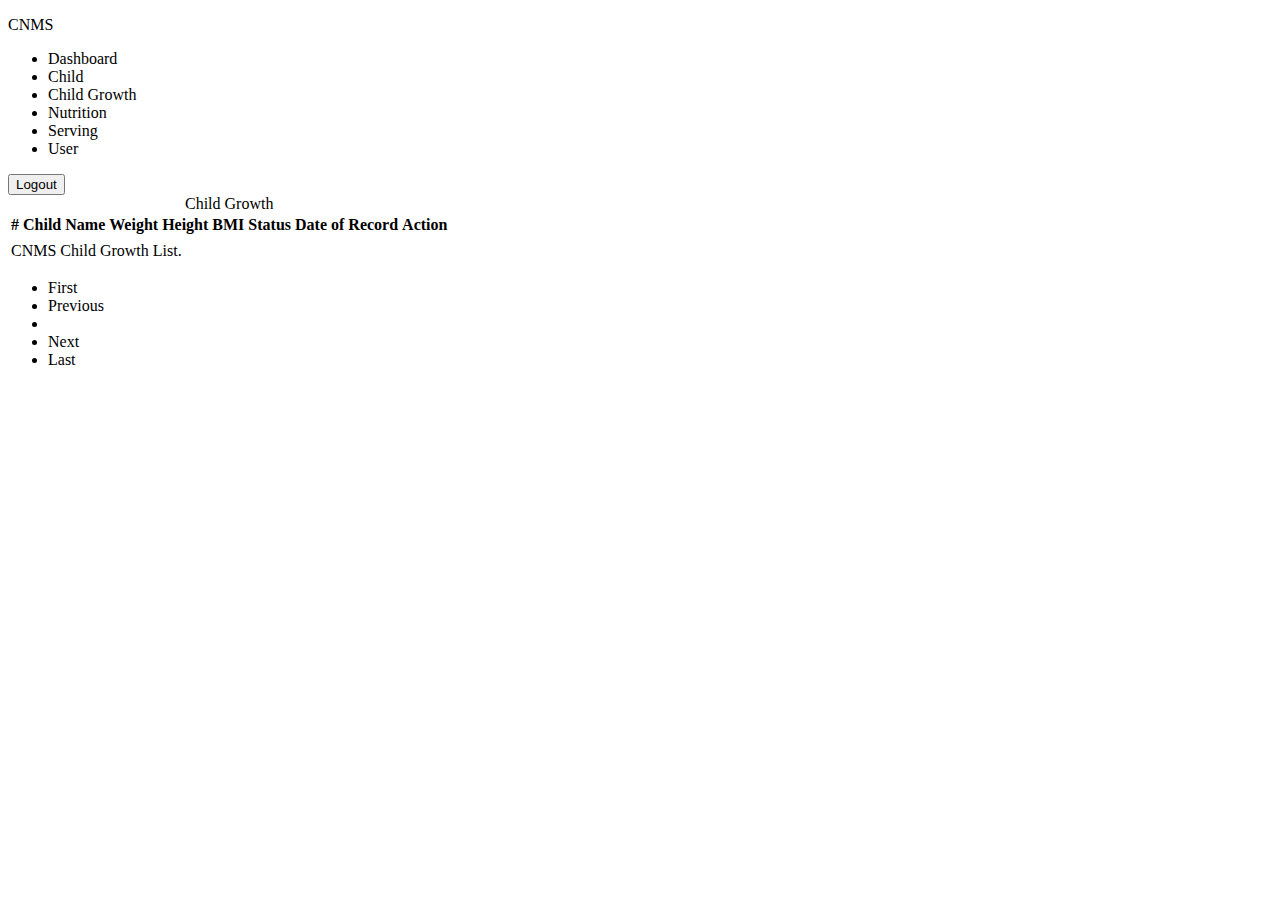
<file: cnms/src/main/resources/templates/ChildGrowth.html>
<!DOCTYPE html>
<html lang="en" xmlns:th="http://www.thymeleaf.org" xmlns:sec="http://www.w3.org/1999/xhtml">
<head>
    <meta charset="UTF-8">
    <title>CNMS Child Growth</title>
    <link rel="stylesheet" th:href="@{/css/tableStyle.css}">
    <link rel="stylesheet" th:href="@{/css/dashboardStyle.css}">
    <link rel="stylesheet" th:href="@{https://cdnjs.cloudflare.com/ajax/libs/font-awesome/5.15.3/css/all.min.css}"/>
</head>
<body>
<div id="viewport">
    <!-- Sidebar -->
    <div id="sidebar">
        <header>
            <div class="logo">
                <p>CNMS</p>
            </div>
        </header>
        <ul class="nav">
            <li>
                <a th:href="@{/dashboard}">
                    Dashboard
                </a>
            </li>
            <li>
                <a th:href="@{/children}">
                    Child
                </a>
            </li>
            <li>
                <a th:href="@{/childGrowth}">
                    Child Growth
                </a>
            </li>
            <li>
                <a th:href="@{/nutritions}">
                    Nutrition
                </a>
            </li>
            <li>
                <a th:href="@{/user/view_servings}">
                    Serving
                </a>
            </li>
            <li sec:authorize="hasRole('ADMIN')">
                <a th:href="@{/users}">
                    User
                </a>
            </li>
        </ul>
    </div>
    <!-- Content -->
    <div id="content">
        <nav class="navbar navbar-default">
            <div class="container-fluid">
                <p class="nav navbar-nav navbar-right">
                    <span th:text="${username}"></span>
                </p>
                <form th:action="@{/logout}" method="post" class="logout">
                    <input type="submit" value="Logout">
                </form>
            </div>
        </nav>
        <div class="container-fluid">
            <main>
                <table class="customer-table">
                    <caption>Child Growth</caption>
                    <thead>
                    <tr>
                        <th>#</th>
                        <th>Child Name</th>
                        <th>Weight</th>
                        <th>Height</th>
                        <th>BMI</th>
                        <th>Status</th>
                        <th>Date of Record</th>
                        <th>Action</th>
                    </tr>
                    </thead>
                    <tfoot>
                    <tr>
                        <td colspan="12">
                            CNMS Child Growth List.
                        </td>
                    </tr>
                    </tfoot>
                    <tbody>
                    <tr th:each="model : ${childGrowthList}" >
                        <td th:text="${model.id}"></td>
                        <td th:text="${model.child.name}"></td>
                        <td th:text="${model.weight}"></td>
                        <td th:text="${model.height}"></td>
                        <td th:text="${model.bmi}"></td>
                        <td th:text="${model.ebmiStatus.toString()}"></td>
                        <td th:text="${model.dateOfRecord}"></td>
                        <td>
                            <a th:href="@{/user/update_child_growth/${childGrowth.id}}"><i class="fas fa-pencil-alt"></i></a>
                            <a th:href="@{/user/delete_child_growth/${childGrowth.id}}"><i class="fas fa-trash"></i></a>
                        </td>
                    </tr>
                    </tbody>
                </table>
                <div class="pagination">
                    <ul>
                        <li th:class="${currentPage == 0 ? 'disabled' : ''}">
                            <a th:href="@{/admin/dashboard(page=0)}">First</a>
                        </li>
                        <li th:class="${currentPage == 0 ? 'disabled' : ''}">
                            <a th:href="@{/admin/dashboard(page=__${currentPage - 1}__)}">Previous</a>
                        </li>
                        <li th:each="pageNumber : ${#numbers.sequence(0, totalPages - 1)}"
                            th:class="${pageNumber == currentPage ? 'active' : ''}">
                            <a th:href="@{/admin/dashboard(page=${pageNumber})}" th:text="${pageNumber + 1}"></a>
                        </li>
                        <li th:class="${currentPage == totalPages - 1 ? 'disabled' : ''}">
                            <a th:href="@{/admin/dashboard(page=__${currentPage + 1}__)}">Next</a>
                        </li>
                        <li th:class="${currentPage == totalPages - 1 ? 'disabled' : ''}">
                            <a th:href="@{/admin/dashboard(page=${totalPages - 1})}">Last</a>
                        </li>
                    </ul>
                </div>
            </main>
        </div>
    </div>
</div>
</body>
</html>
</file>
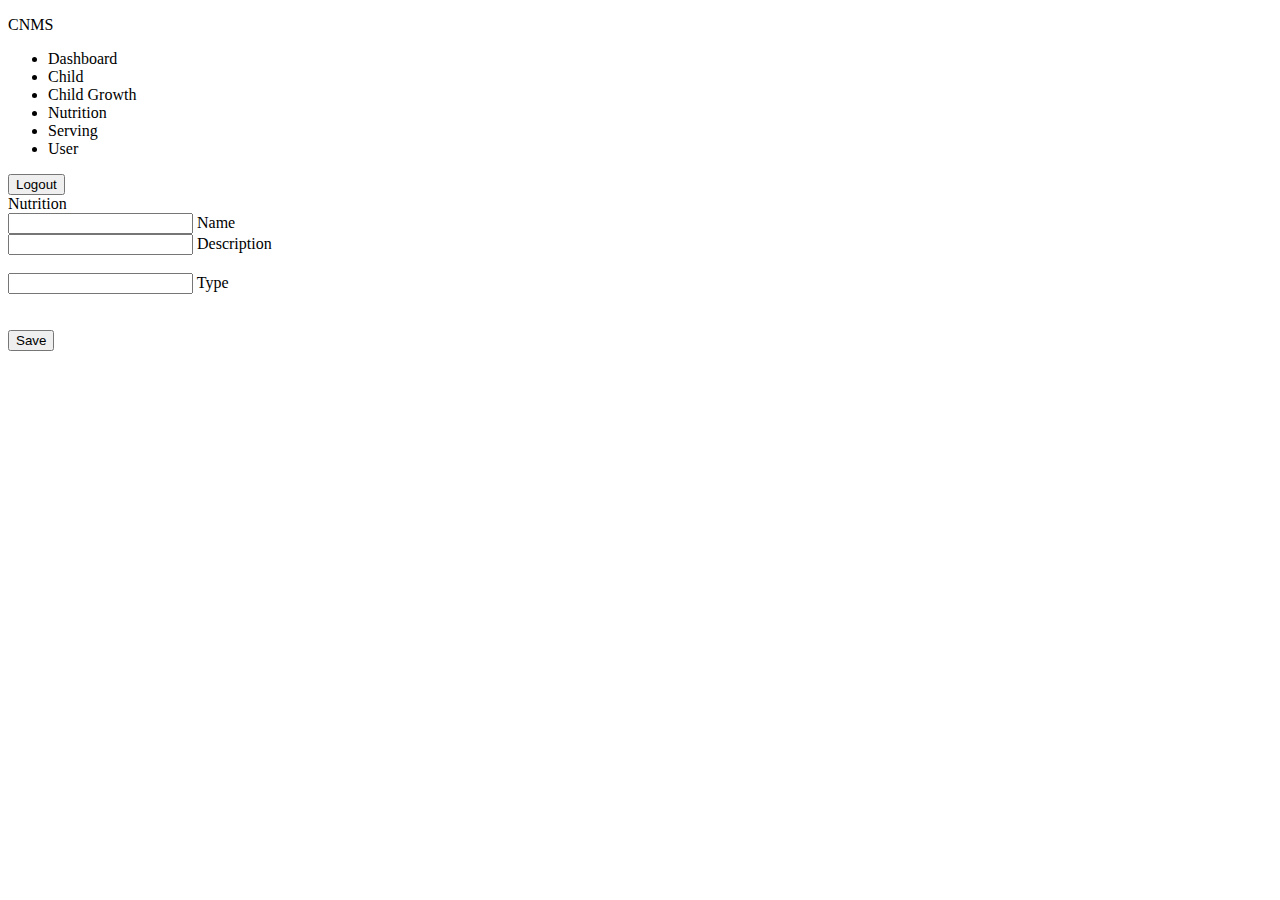
<file: cnms/src/main/resources/templates/ChildGrowthRegistration.html>
<!DOCTYPE html>
<html xmlns:th="http://www.thymeleaf.org" xmlns:sec="http://www.w3.org/1999/xhtml">
<head>
  <meta charset="UTF-8"/>
  <title>CNMS ChildGrowth</title>
  <link rel="stylesheet" th:href="@{/css/dashboardStyle.css}">
  <link rel="stylesheet" th:href="@{/css/tableStyle.css}">
  <link rel="stylesheet" th:href="@{https://cdnjs.cloudflare.com/ajax/libs/font-awesome/5.15.3/css/all.min.css}"/>
</head>
<body>
<div id="viewport">
  <!-- Sidebar -->
  <div id="sidebar">
    <header>
      <div class="logo">
        <p>CNMS</p>
      </div>
    </header>
    <ul class="nav">
      <li>
        <a th:href="@{/dashboard}">
          Dashboard
        </a>
      </li>
      <li>
        <a th:href="@{/children}">
          Child
        </a>
      </li>
      <li>
        <a th:href="@{/childGrowth}">
          Child Growth
        </a>
      </li>
      <li>
        <a th:href="@{/nutritions}">
          Nutrition
        </a>
      </li>
      <li>
        <a th:href="@{/user/view_servings}">
          Serving
        </a>
      </li>
      <li sec:authorize="hasRole('ADMIN')">
        <a th:href="@{/users}">
          User
        </a>
      </li>
    </ul>
  </div>
  <!-- Content -->
  <div id="content">
    <nav class="navbar navbar-default">
      <div class="container-fluid">
        <p class="nav navbar-nav navbar-right">
          <span th:text="${username}"></span>
        </p>
        <form th:action="@{/logout}" method="post" class="logout">
          <input type="submit" value="Logout">
        </form>
      </div>
    </nav>
    <div class="container-fluid">
      <div class="text">
        Nutrition
      </div>
      <form th:action="@{/user/new_child_growth}" th:object="${childGrowth}" method="post">
        <div class="field">
          <input type="text" name="name" required/>
          <label>Name</label>
        </div>
        <div class="field">
          <input type="text" name="description" required/>
          <label>Description</label>
        </div>
        <br/>
        <div class="field">
          <input type="text" name="type" required/>
          <label>Type</label>
        </div>
        <br>
        <br>
        <button>Save</button>
        </center>
      </form>
    </div>
  </div>
</div>
</body>
</html>
</file>
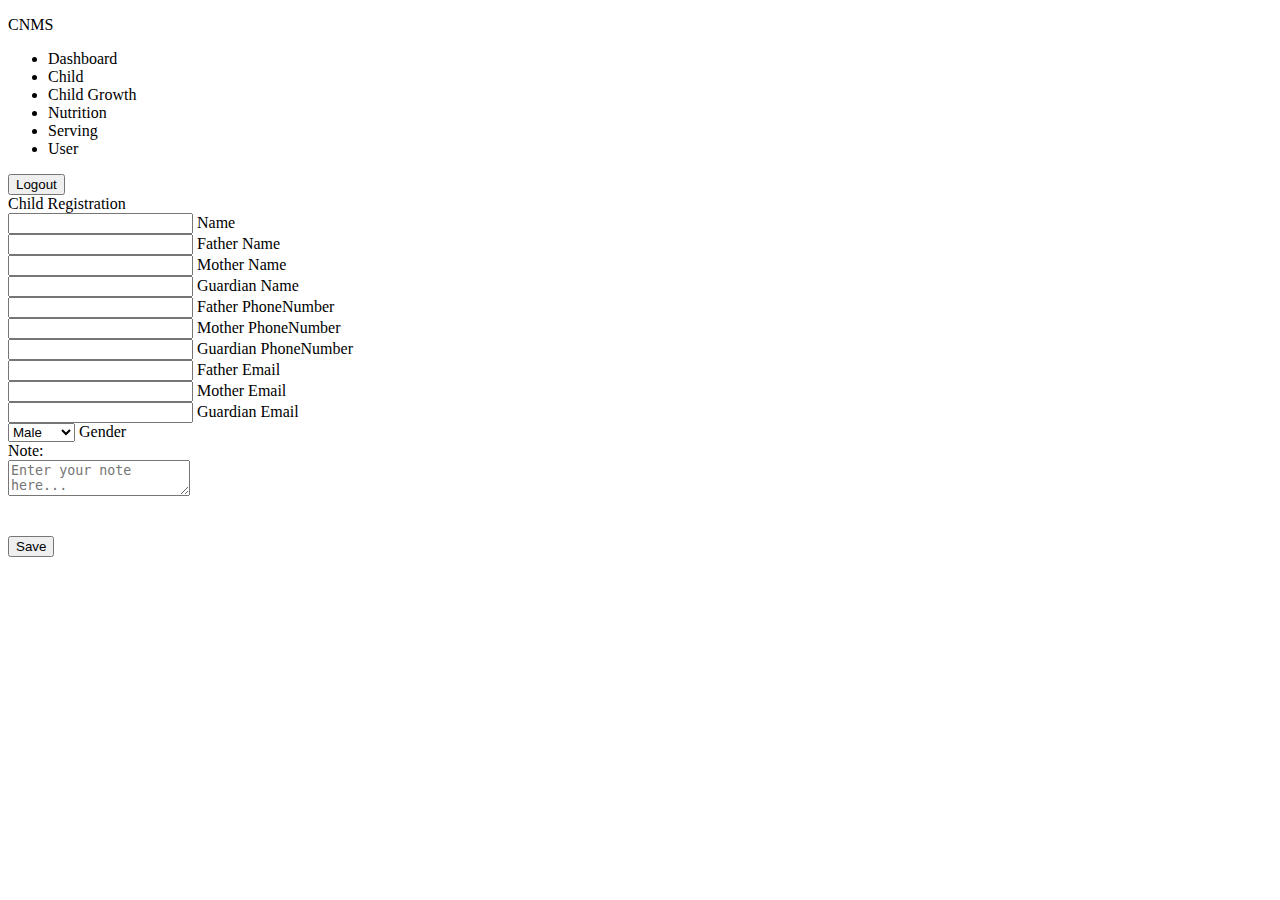
<file: cnms/src/main/resources/templates/ChildRegistration.html>
<!DOCTYPE html>
<html xmlns:th="http://www.thymeleaf.org" xmlns:sec="http://www.w3.org/1999/xhtml">
<head>
    <meta charset="UTF-8"/>
    <title>CNMS Child</title>
    <link rel="stylesheet" th:href="@{/css/dashboardStyle.css}">
    <link rel="stylesheet" th:href="@{/css/tableStyle.css}">
    <link rel="stylesheet" th:href="@{https://cdnjs.cloudflare.com/ajax/libs/font-awesome/5.15.3/css/all.min.css}"/>
</head>
<body>
<div id="viewport">
    <!-- Sidebar -->
    <div id="sidebar">
        <header>
            <div class="logo">
                <p>CNMS</p>
            </div>
        </header>
        <ul class="nav">
            <li>
                <a th:href="@{/dashboard}">
                    Dashboard
                </a>
            </li>
            <li>
                <a th:href="@{/children}">
                    Child
                </a>
            </li>
            <li>
                <a th:href="@{/childGrowth}">
                    Child Growth
                </a>
            </li>
            <li>
                <a th:href="@{/nutritions}">
                    Nutrition
                </a>
            </li>
            <li>
                <a th:href="@{/user/view_servings}">
                    Serving
                </a>
            </li>
            <li sec:authorize="hasRole('ADMIN')">
                <a th:href="@{/users}">
                    User
                </a>
            </li>
        </ul>
    </div>
    <!-- Content -->
    <div id="content">
        <nav class="navbar navbar-default">
            <div class="container-fluid">
                <p class="nav navbar-nav navbar-right">
                    <span th:text="${username}"></span>
                </p>
                <form th:action="@{/logout}" method="post" class="logout">
                    <input type="submit" value="Logout">
                </form>
            </div>
        </nav>
        <div class="container-fluid">
            <div class="text">
                Child Registration
            </div>
            <form th:action="@{/user/new_child}" th:object="${child}" method="post">
                <div class="row">
                    <div class="col-md-4">
                        <div class="form-group">
                            <input type="text" name="name" class="form-control" required/>
                            <label>Name</label>
                        </div>
                    </div>
                    <div class="col-md-4">
                        <div class="form-group">
                            <input type="text" name="fatherName" class="form-control" required/>
                            <label>Father Name</label>
                        </div>
                    </div>
                    <div class="col-md-4">
                        <div class="form-group">
                            <input type="text" name="motherName" class="form-control" required/>
                            <label>Mother Name</label>
                        </div>
                    </div>
                </div>
                <div class="row">
                    <div class="col-md-4">
                        <div class="form-group">
                            <input type="text" name="guardianName" class="form-control" required/>
                            <label>Guardian Name</label>
                        </div>
                    </div>
                    <div class="col-md-4">
                        <div class="form-group">
                            <input type="text" name="fatherPhoneNumber" class="form-control" required/>
                            <label>Father PhoneNumber</label>
                        </div>
                    </div>
                    <div class="col-md-4">
                        <div class="form-group">
                            <input type="text" name="motherPhoneNumber" class="form-control" required/>
                            <label>Mother PhoneNumber</label>
                        </div>
                    </div>
                </div>
                <div class="row">
                    <div class="col-md-4">
                        <div class="form-group">
                            <input type="text" name="guardianPhoneNumber" class="form-control" required/>
                            <label>Guardian PhoneNumber</label>
                        </div>
                    </div>
                    <div class="col-md-4">
                        <div class="form-group">
                            <input type="email" name="fatherEmail" class="form-control" required/>
                            <label>Father Email</label>
                        </div>
                    </div>
                    <div class="col-md-4">
                        <div class="form-group">
                            <input type="email" name="motherEmail" class="form-control" required/>
                            <label>Mother Email</label>
                        </div>
                    </div>
                </div>
                <div class="row">
                    <div class="col-md-4">
                        <div class="form-group">
                            <input type="email" name="guardianEmail" class="form-control"/>
                            <label>Guardian Email</label>
                        </div>
                    </div>
                    <!--<div class="col-md-4">
                        <div class="form-group">
                            <input type="date" id="dateOfBirth" name="dateOfBirth" class="form-control">
                            <label for="dateOfBirth">Date of Birth</label>
                        </div>
                    </div>-->
                    <div class="col-md-4">
                        <div class="form-group">
                            <select id="gender" name="gender" class="form-control">
                                <option value="male">Male</option>
                                <option value="female">Female</option>
                                <option value="other">Other</option>
                            </select>
                            <label for="gender">Gender</label>
                        </div>
                    </div>
                </div>
                <div class="row">
                    <label for="note">Note:</label>
                    <div class="note-input">
                        <textarea id="note" name="note" placeholder="Enter your note here..."></textarea>
                    </div>
                </div>
                <br>
                <br>
                <button>Save</button>
                </center>
            </form>
        </div>
    </div>
</div>
</body>
</html>
</file>
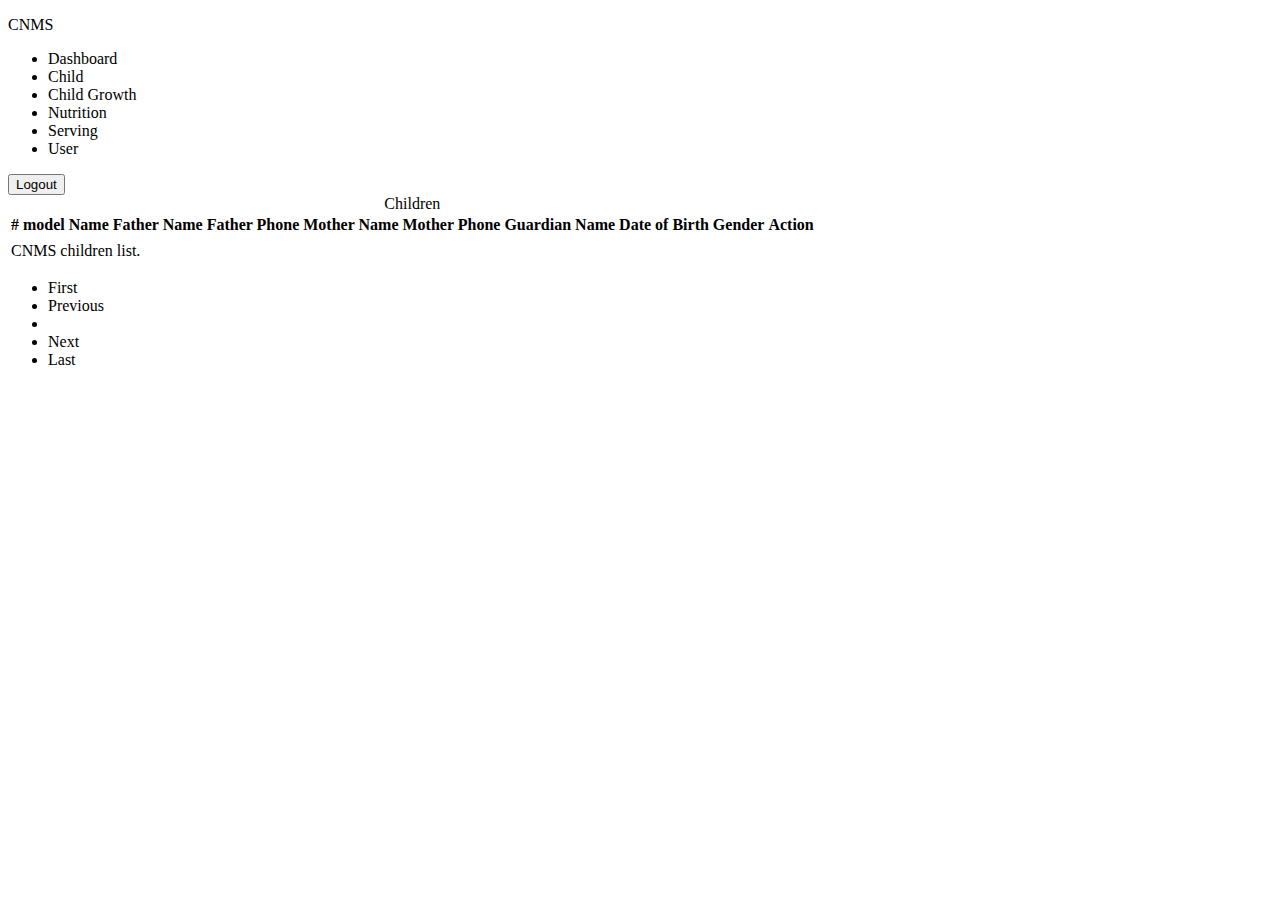
<file: cnms/src/main/resources/templates/Children.html>
<!DOCTYPE html>
<html lang="en" xmlns:th="http://www.thymeleaf.org" xmlns:sec="http://www.w3.org/1999/xhtml">
<head>
    <meta charset="UTF-8">
    <title>CNMS Child</title>
  <link rel="stylesheet" th:href="@{/css/tableStyle.css}">
  <link rel="stylesheet" th:href="@{/css/dashboardStyle.css}">
  <link rel="stylesheet" th:href="@{https://cdnjs.cloudflare.com/ajax/libs/font-awesome/5.15.3/css/all.min.css}"/>
</head>
<body>
<div id="viewport">
  <!-- Sidebar -->
  <div id="sidebar">
    <header>
      <div class="logo">
        <p>CNMS</p>
      </div>
    </header>
    <ul class="nav">
      <li>
        <a th:href="@{/dashboard}">
          Dashboard
        </a>
      </li>
      <li>
        <a th:href="@{/children}">
          Child
        </a>
      </li>
      <li>
        <a th:href="@{/childGrowth}">
          Child Growth
        </a>
      </li>
      <li>
        <a th:href="@{/nutritions}">
          Nutrition
        </a>
      </li>
      <li>
        <a th:href="@{/user/view_servings}">
          Serving
        </a>
      </li>
      <li sec:authorize="hasRole('ADMIN')">
        <a th:href="@{/users}">
          User
        </a>
      </li>
    </ul>
  </div>
  <!-- Content -->
  <div id="content">
    <nav class="navbar navbar-default">
      <div class="container-fluid">
        <p class="nav navbar-nav navbar-right">
          <span th:text="${username}"></span>
        </p>
        <form th:action="@{/logout}" method="post" class="logout">
          <input type="submit" value="Logout">
        </form>
      </div>
    </nav>
    <div class="container-fluid">
      <main>
        <table class="customer-table">
          <caption>Children</caption>
          <thead>
          <tr>
            <th>#</th>
            <th>model Name</th>
            <th>Father Name</th>
            <th>Father Phone</th>
            <th>Mother Name</th>
            <th>Mother Phone</th>
            <th>Guardian Name</th>
            <th>Date of Birth</th>
            <th>Gender</th>
            <th>Action</th>
          </tr>
          </thead>
          <tfoot>
          <tr>
            <td colspan="12">
              CNMS children list.
            </td>
          </tr>
          </tfoot>
          <tbody>
          <tr th:each="model : ${childrenList}" >
            <td th:text="${model.id}"></td>
            <td th:text="${model.name}"></td>
            <td th:text="${model.fatherName}"></td>
            <td th:text="${model.fatherPhoneNumber}"></td>
            <td th:text="${model.motherName}"></td>
            <td th:text="${model.motherPhoneNumber}"></td>
            <td th:text="${model.guardianName}"></td>
            <td th:text="${model.dateOfBirth}"></td>
            <td th:text="${model.gender}"></td>
            <td>
              <a th:href="@{/user/update_model/${model.id}}"><i class="fas fa-pencil-alt"></i></a>
              <a th:href="@{/user/delete_model/${model.id}}"><i class="fas fa-trash"></i></a>
            </td>
          </tr>
          </tbody>
        </table>
        <div class="pagination">
          <ul>
            <li th:class="${currentPage == 0 ? 'disabled' : ''}">
              <a th:href="@{/admin/dashboard(page=0)}">First</a>
            </li>
            <li th:class="${currentPage == 0 ? 'disabled' : ''}">
              <a th:href="@{/admin/dashboard(page=__${currentPage - 1}__)}">Previous</a>
            </li>
            <li th:each="pageNumber : ${#numbers.sequence(0, totalPages - 1)}"
                th:class="${pageNumber == currentPage ? 'active' : ''}">
              <a th:href="@{/admin/dashboard(page=${pageNumber})}" th:text="${pageNumber + 1}"></a>
            </li>
            <li th:class="${currentPage == totalPages - 1 ? 'disabled' : ''}">
              <a th:href="@{/admin/dashboard(page=__${currentPage + 1}__)}">Next</a>
            </li>
            <li th:class="${currentPage == totalPages - 1 ? 'disabled' : ''}">
              <a th:href="@{/admin/dashboard(page=${totalPages - 1})}">Last</a>
            </li>
          </ul>
        </div>
      </main>
    </div>
  </div>
</div>
</body>
</html>
</file>
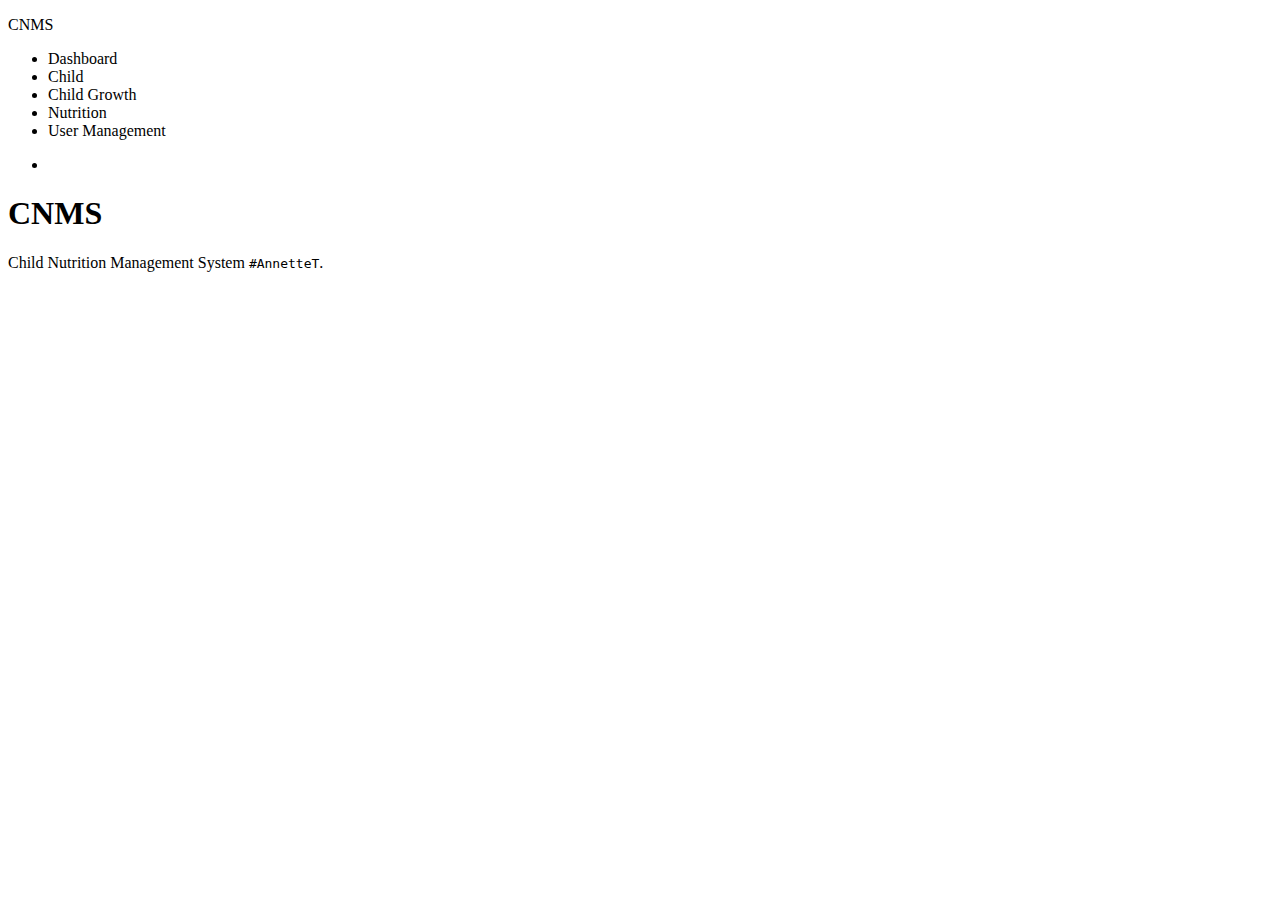
<file: cnms/src/main/resources/templates/Dashboard.html>
<!DOCTYPE html>
<html lang="en" xmlns:th="http://www.thymeleaf.org" xmlns:sec="http://www.w3.org/1999/xhtml">
<head>
    <meta charset="UTF-8">
    <title>CNMS Dashboard</title>
  <link rel="stylesheet" th:href="@{/css/dashboardStyle.css}">
</head>
<body>
<div id="viewport">
  <!-- Sidebar -->
  <div id="sidebar">
    <header>
      <div class="logo">
        <p>CNMS</p>
      </div>
    </header>
    <ul class="nav">
      <li>
        <a th:href="@{/Dashboard}">
          <!--<i class="zmdi zmdi-view-dashboard"></i>--> Dashboard
        </a>
      </li>
      <li>
        <a th:href="@{/Children}">
          <!--<i class="zmdi zmdi-link"></i>--> Child
        </a>
      </li>
      <li>
        <a th:href="@{/ChildGrowth}">
          <!--<i class="zmdi zmdi-widgets"></i>--> Child Growth
        </a>
      </li>
      <li>
        <a th:href="@{/Nutrition}">
          <!--<i class="zmdi zmdi-calendar"></i>--> Nutrition
        </a>
      </li>
      <li sec:authorize="hasRole('ADMIN')">
        <a th:href="@{/Users}">
          <!--<i class="zmdi zmdi-info-outline"></i>--> User Management
        </a>
      </li>
    </ul>
  </div>
  <!-- Content -->
  <div id="content">
    <nav class="navbar navbar-default">
      <div class="container-fluid">
        <ul class="nav navbar-nav navbar-right">
          <!--<li>
            <a href="#"><i class="zmdi zmdi-notifications text-danger"></i>
            </a>
          </li>-->
          <!--<li><a th:href="#">Test User</a></li>-->
          <li><span sec:authentication="username"></span></li>
        </ul>
      </div>
    </nav>
    <div class="container-fluid">
      <h1>CNMS</h1>
      <p>
        Child Nutrition Management System
        <code>#AnnetteT</code>.
      </p>
    </div>
  </div>
</div>
</body>
</html>
</file>
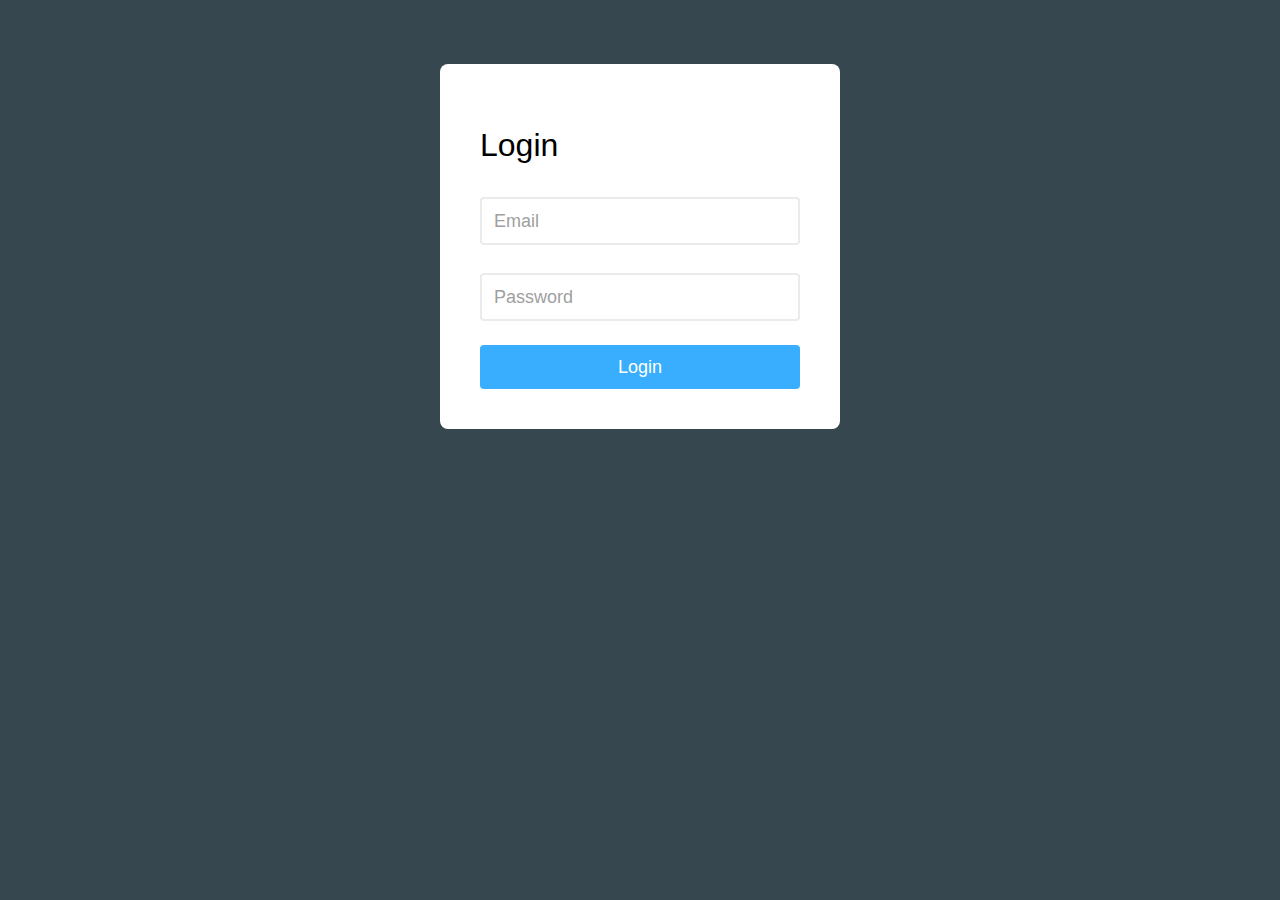
<file: cnms/src/main/resources/templates/Login.html>
<!DOCTYPE html>
<html lang="en" dir="ltr" xmlns:th="http://www.thymeleaf.org">
<head>
    <meta charset="UTF-8">
    <title>CNMS Login</title>
  <link rel="stylesheet" th:href="@{/css/signupStyle.scss}">
  <style>
    * {
      box-sizing: border-box;
    }
    body {
      font-family: -apple-system, BlinkMacSystemFont, "Segoe UI", Roboto, Helvetica, Arial, sans-serif, "Apple Color Emoji", "Segoe UI Emoji", "Segoe UI Symbol";
    }
    .container {
      padding: 2rem;
      margin: 4rem auto;
      max-width: 400px;
      background-color: #fff;
      border-radius: 8px;
    }
    h1 {
      font-size: 2rem;
      line-height: 2.5rem;
      font-weight: 500;
      margin-bottom: 2rem;
    }
    .floating-label {
      position:  relative;
      margin-bottom:  1.5rem;
    //height: 72px;
    }

    .label {
      position:  absolute;
      top: 0;
      left:  0.625rem;
      opacity:  0;
      font-size: 0.875rem;
      line-height: 1rem;
      font-weight: 600;
      padding: 0 0.25rem;
      color: #666666;
      transition:  all .3s ease;
      display: block;
      background-color: #fff;
    }
    .optional {
      position:  absolute;
      top: -0.5rem;
      right:  0.625rem;
      text-align: right;
      font-style: italic;
      font-size: 0.875rem;
      line-height: 1rem;
      padding: 0 0.25rem;
      color: #666666;
      display: block;
      background-color: #fff;
    }

    .help-error-text {
      padding: 0.25rem 0.875rem 0;
      font-size: 0.875rem;
      line-height: 1.25rem;
      color: #666666;
    }

    label.error {
      display: block;
      font-size: 0.875rem;
      line-height: 1.25rem;
      color: #E33847;
    }

    input:not(:placeholder-shown) {
    //padding:  28px 0px 12px 0px;
    }
    input:not(:placeholder-shown) + label {
      transform:  translateY(-0.5rem);
      opacity:  1;
    }

    input {
      box-sizing:  border-box;
      transition:  all .3s linear;
      -webkit-appearance:  none;
      font-size: 1.125rem;
      line-height: 1.5rem;
      padding: 0.625rem 0.75rem;
      border: 2px solid #EBEBEB;
      border-radius: 0.25rem;
      width: 100%;
    }

    input::placeholder {
      color: #9F9F9F;
    }

    .button {
      box-sizing:  border-box;
      transition:  all .3s linear;
      -webkit-appearance:  none;
      font-size: 1.125rem;
      line-height: 1.5rem;
      padding: 0.625rem 0.75rem;
      border-radius: 0.25rem;
      border: none;
      background-color: #39AEFF;
      color: #fff;
      margin-right: 0.5rem;
      width: 100%;
    }

    .password-toggle {
      top: 0.5rem !important;
      margin: 0 !important;
      font-size: 0.75rem;
      letter-spacing: 0.04rem;
      font-weight: 500;
      line-height: 1.5rem;
      padding: 0.25rem 0.5rem;
      border-radius: 0.125rem;
      border: none;
      color: #4D5860;
      text-transform: uppercase;
      background-color: #DCE3E9;
      transition:  all .3s ease;
    }

    @media only screen and (min-width: 480px) {
      body {
        background-color: #37474F;
      }
      .container {
        padding: 2.5rem;
      }
    }
  </style>
</head>
<body>
<div class="container">
  <h1>Login</h1>
  <form id="login-form" th:action="@{/login}" method="post">
    <div class="floating-label">
      <input id="email" name="email" type="email" placeholder="Email"/>
      <label class="label" for="email">Email</label>
      <div class="help-error-text"></div>
    </div>
    <div class="floating-label">
      <input id="password" name="password" type="password" placeholder="Password" minlength="8"/>
      <label class="label" for="password">Password</label>
    </div>
    <button class="button" type="submit">Login</button>
    <!--<div th:if="${param.error}"><p>Email or Password is invalid.</p></div> <br />-->
  </form>
</div>
</body>
</html>
</file>
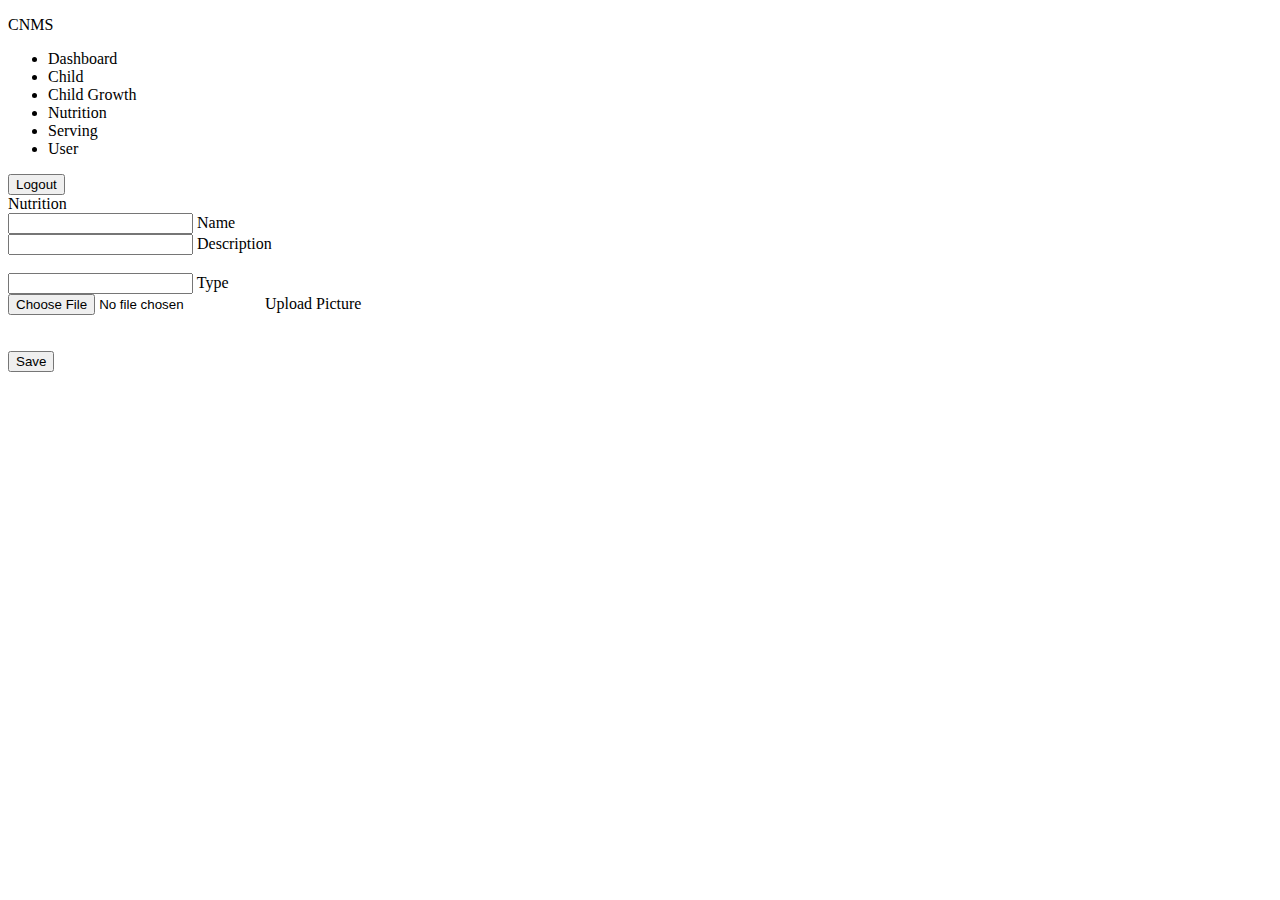
<file: cnms/src/main/resources/templates/NutritionCreation.html>
<!DOCTYPE html>
<html xmlns:th="http://www.thymeleaf.org" xmlns:sec="http://www.w3.org/1999/xhtml">
<head>
  <meta charset="UTF-8"/>
  <title>CNMS Nutrition</title>
    <link rel="stylesheet" th:href="@{/css/dashboardStyle.css}">
    <link rel="stylesheet" th:href="@{/css/tableStyle.css}">
  <link rel="stylesheet" th:href="@{https://cdnjs.cloudflare.com/ajax/libs/font-awesome/5.15.3/css/all.min.css}"/>
</head>
<body>
<div id="viewport">
    <!-- Sidebar -->
    <div id="sidebar">
        <header>
            <div class="logo">
                <p>CNMS</p>
            </div>
        </header>
        <ul class="nav">
            <li>
                <a th:href="@{/dashboard}">
                    Dashboard
                </a>
            </li>
            <li>
                <a th:href="@{/children}">
                    Child
                </a>
            </li>
            <li>
                <a th:href="@{/childGrowth}">
                    Child Growth
                </a>
            </li>
            <li>
                <a th:href="@{/nutritions}">
                    Nutrition
                </a>
            </li>
            <li>
                <a th:href="@{/user/view_servings}">
                    Serving
                </a>
            </li>
            <li sec:authorize="hasRole('ADMIN')">
                <a th:href="@{/users}">
                    User
                </a>
            </li>
        </ul>
    </div>
    <!-- Content -->
    <div id="content">
        <nav class="navbar navbar-default">
            <div class="container-fluid">
                <p class="nav navbar-nav navbar-right">
                    <span th:text="${username}"></span>
                </p>
                <form th:action="@{/logout}" method="post" class="logout">
                    <input type="submit" value="Logout">
                </form>
            </div>
        </nav>
        <div class="container-fluid">
                <div class="text">
                    Nutrition
                </div>
                <form th:action="@{/admin/new_nutrition}" th:object="${nutrition}" method="post" enctype="multipart/form-data">
                    <div class="field">
                        <input type="text" name="name" required/>
                        <label>Name</label>
                    </div>
                    <div class="field">
                        <input type="text" name="description" required/>
                        <label>Description</label>
                    </div>
                    <br/>
                    <div class="field">
                        <input type="text" name="type" required/>
                        <label>Type</label>
                    </div>
                    <div class="upload">
                        <input type="file" id="file" name="pictureFile" class="inputfile" onchange="updateLabel()"/>
                        <label for="file" class="file-label">
                            <i class="fa fa-upload"></i>
                            <span id="file-label-text">Upload Picture</span>
                        </label>
                    </div>
                    <br>
                    <br>
                    <button>Save</button>
                    </center>
                </form>
            <script>
                function updateLabel() {
                    var input = document.getElementById('file');
                    var label = document.getElementById('file-label-text');

                    if (input.files && input.files.length > 0) {
                        label.innerHTML = input.files[0].name;
                    } else {
                        label.innerHTML = "Upload Picture";
                    }
                }
            </script>
        </div>
    </div>
</div>
   </body>
</html>
</file>
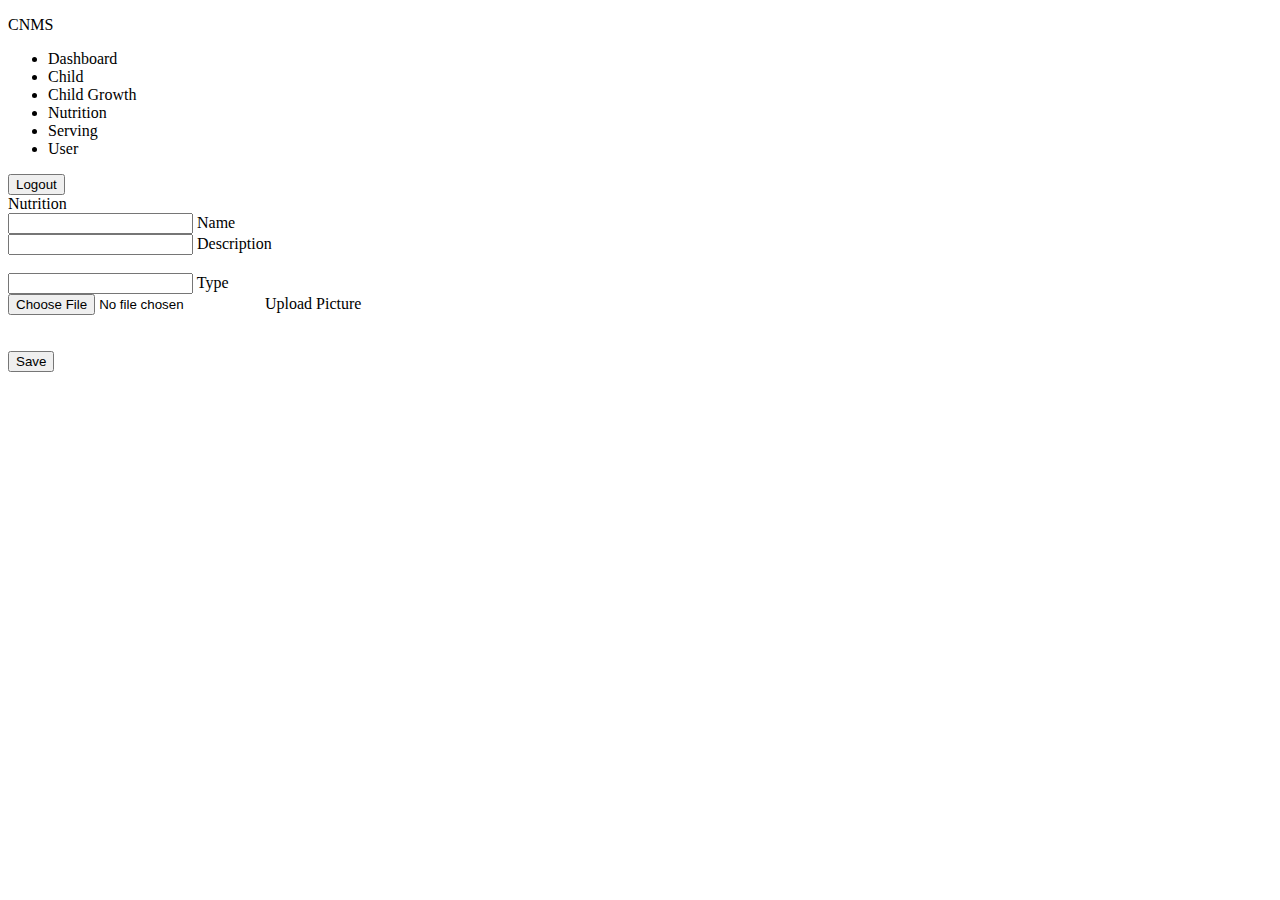
<file: cnms/src/main/resources/templates/ServingCreation.html>
<!DOCTYPE html>
<html xmlns:th="http://www.thymeleaf.org" xmlns:sec="http://www.w3.org/1999/xhtml">
<head>
  <meta charset="UTF-8"/>
  <title>CNMS Serving</title>
    <link rel="stylesheet" th:href="@{/css/dashboardStyle.css}">
    <link rel="stylesheet" th:href="@{/css/tableStyle.css}">
  <link rel="stylesheet" th:href="@{https://cdnjs.cloudflare.com/ajax/libs/font-awesome/5.15.3/css/all.min.css}"/>
</head>
<body>
<div id="viewport">
    <!-- Sidebar -->
    <div id="sidebar">
        <header>
            <div class="logo">
                <p>CNMS</p>
            </div>
        </header>
        <ul class="nav">
            <li>
                <a th:href="@{/dashboard}">
                    Dashboard
                </a>
            </li>
            <li>
                <a th:href="@{/children}">
                    Child
                </a>
            </li>
            <li>
                <a th:href="@{/childGrowth}">
                    Child Growth
                </a>
            </li>
            <li>
                <a th:href="@{/nutritions}">
                    Nutrition
                </a>
            </li>
            <li>
                <a th:href="@{/user/view_servings}">
                    Serving
                </a>
            </li>
            <li sec:authorize="hasRole('ADMIN')">
                <a th:href="@{/users}">
                    User
                </a>
            </li>
        </ul>
    </div>
    <!-- Content -->
    <div id="content">
        <nav class="navbar navbar-default">
            <div class="container-fluid">
                <p class="nav navbar-nav navbar-right">
                    <span th:text="${username}"></span>
                </p>
                <form th:action="@{/logout}" method="post" class="logout">
                    <input type="submit" value="Logout">
                </form>
            </div>
        </nav>
        <div class="container-fluid">
            <div class="text">
                Nutrition
            </div>
            <form th:action="@{/admin/new_nutrition}" th:object="${nutrition}" method="post" enctype="multipart/form-data">
                <div class="field">
                    <input type="text" name="name" required/>
                    <label>Name</label>
                </div>
                <div class="field">
                    <input type="text" name="description" required/>
                    <label>Description</label>
                </div>
                <br/>
                <div class="field">
                    <input type="text" name="type" required/>
                    <label>Type</label>
                </div>
                <div class="upload">
                    <input type="file" id="file" name="pictureFile" class="inputfile" onchange="updateLabel()"/>
                    <label for="file" class="file-label">
                        <i class="fa fa-upload"></i>
                        <span id="file-label-text">Upload Picture</span>
                    </label>
                </div>
                <br>
                <br>
                <button>Save</button>
                </center>
            </form>
            <script>
                function updateLabel() {
                    var input = document.getElementById('file');
                    var label = document.getElementById('file-label-text');

                    if (input.files && input.files.length > 0) {
                        label.innerHTML = input.files[0].name;
                    } else {
                        label.innerHTML = "Upload Picture";
                    }
                }
            </script>
        </div>
    </div>
</div>
   </body>
</html>
</file>
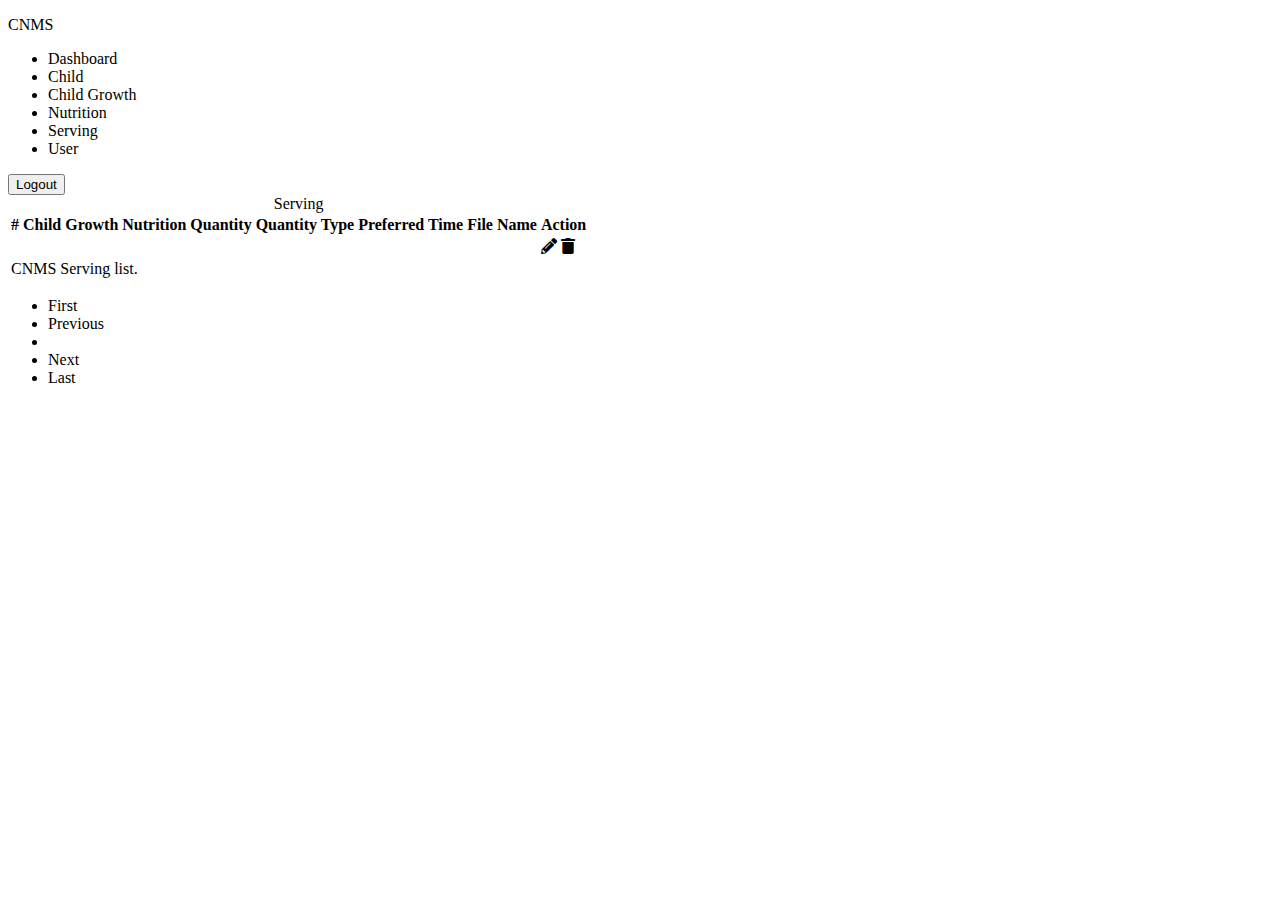
<file: cnms/src/main/resources/templates/Servings.html>
<!DOCTYPE html>
<html lang="en" xmlns:th="http://www.thymeleaf.org" xmlns:sec="http://www.w3.org/1999/xhtml">
<head>
  <meta charset="UTF-8">
  <title>CNMS Serving</title>
  <link rel="stylesheet" th:href="@{/css/tableStyle.css}" />
  <link rel="stylesheet" th:href="@{/css/dashboardStyle.css}">
  <link rel="stylesheet" href="https://cdnjs.cloudflare.com/ajax/libs/font-awesome/5.15.3/css/all.min.css">
</head>
<body>
<div id="viewport">
  <!-- Sidebar -->
  <div id="sidebar">
    <header>
      <div class="logo">
        <p>CNMS</p>
      </div>
    </header>
    <ul class="nav">
      <li>
        <a th:href="@{/dashboard}">
          Dashboard
        </a>
      </li>
      <li>
        <a th:href="@{/children}">
          Child
        </a>
      </li>
      <li>
        <a th:href="@{/childGrowth}">
          Child Growth
        </a>
      </li>
      <li>
        <a th:href="@{/nutritions}">
          Nutrition
        </a>
      </li>
      <li>
        <a th:href="@{/user/view_servings}">
          Serving
        </a>
      </li>
      <li sec:authorize="hasRole('ADMIN')">
        <a th:href="@{/users}">
          User
        </a>
      </li>
    </ul>
  </div>
  <!-- Content -->
  <div id="content">
    <nav class="navbar navbar-default">
      <div class="container-fluid">
        <p class="nav navbar-nav navbar-right">
          <span th:text="${username}"></span>
        </p>
        <form th:action="@{/logout}" method="post" class="logout">
          <input type="submit" value="Logout">
        </form>
      </div>
    </nav>
    <div class="container-fluid">
      <main>
        <table class="customer-table">
          <caption>Serving</caption>
          <thead>
          <tr>
            <th>#</th>
            <th>Child Growth</th>
            <th>Nutrition</th>
            <th>Quantity</th>
            <th>Quantity Type</th>
            <th>Preferred Time</th>
            <th>File Name</th>
            <th>Action</th>
          </tr>
          </thead>
          <tfoot>
          <tr>
            <td colspan="12">
              CNMS Serving list.
            </td>
          </tr>
          </tfoot>
          <tbody>
          <tr th:each="model : ${servingList}" >
            <td th:text="${model.id}"></td>
            <td th:text="${model.childGrowth.bmi}"></td>
            <td th:text="${model.nutrition.name}"></td>
            <td th:text="${model.quantity}"></td>
            <td th:text="${model.quantityType.toString()}"></td>
            <td th:text="${model.preferredTime}"></td>
            <td th:text="${model.fileName}"></td>
            <td>
              <a th:href="@{/admin/update_serving/${model.id}}"><i class="fas fa-pencil-alt"></i></a>
              <a th:href="@{/admin/delete_serving/${model.id}}"><i class="fas fa-trash"></i></a>
            </td>
          </tr>
          </tbody>
        </table>
        <div class="pagination">
          <ul>
            <li th:class="${currentPage == 0 ? 'disabled' : ''}">
              <a th:href="@{/admin/dashboard(page=0)}">First</a>
            </li>
            <li th:class="${currentPage == 0 ? 'disabled' : ''}">
              <a th:href="@{/admin/dashboard(page=__${currentPage - 1}__)}">Previous</a>
            </li>
            <li th:each="pageNumber : ${#numbers.sequence(0, totalPages - 1)}"
                th:class="${pageNumber == currentPage ? 'active' : ''}">
              <a th:href="@{/admin/dashboard(page=${pageNumber})}" th:text="${pageNumber + 1}"></a>
            </li>
            <li th:class="${currentPage == totalPages - 1 ? 'disabled' : ''}">
              <a th:href="@{/admin/dashboard(page=__${currentPage + 1}__)}">Next</a>
            </li>
            <li th:class="${currentPage == totalPages - 1 ? 'disabled' : ''}">
              <a th:href="@{/admin/dashboard(page=${totalPages - 1})}">Last</a>
            </li>
          </ul>
        </div>
      </main>
    </div>
  </div>
</div>
</body>
</html>
</file>
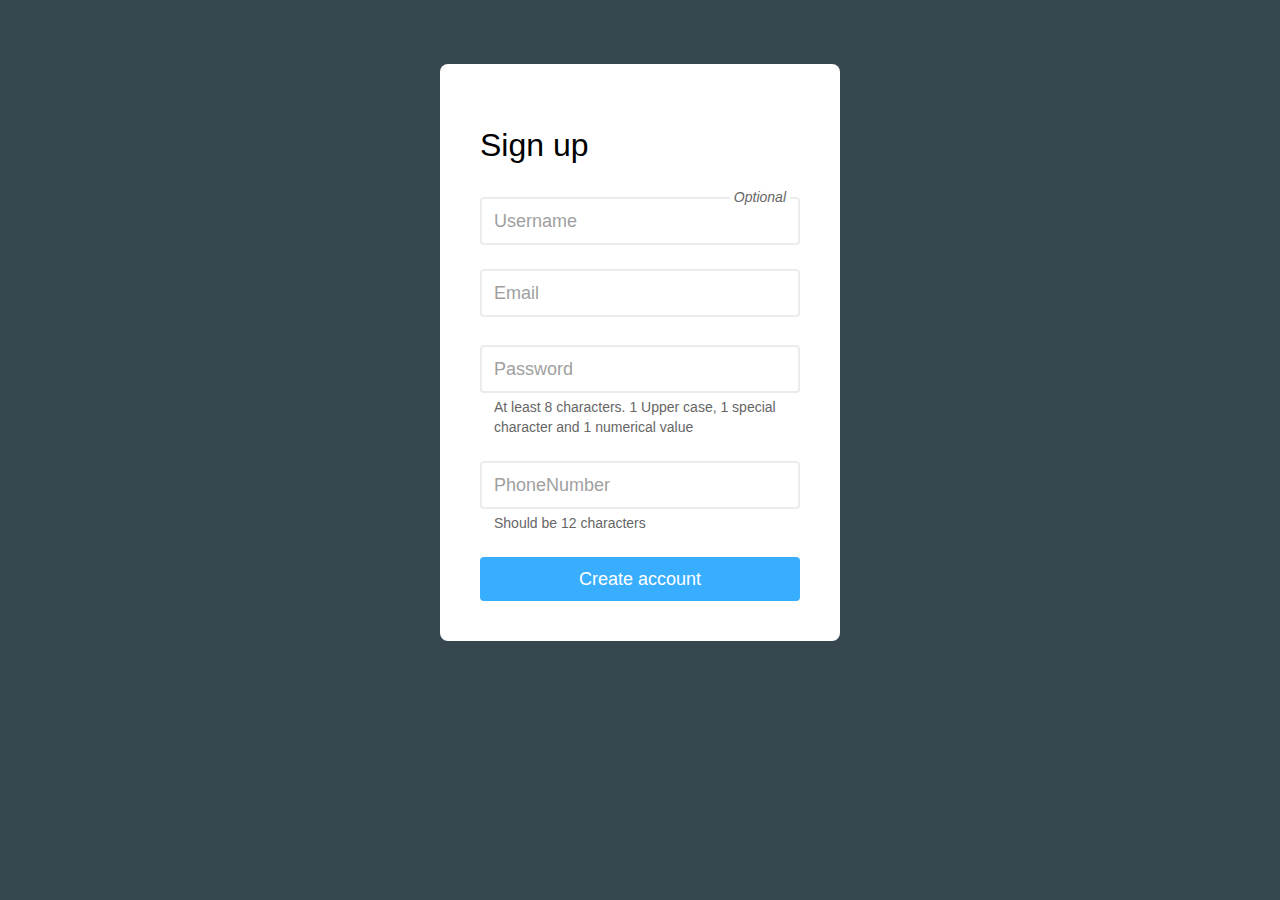
<file: cnms/src/main/resources/templates/Signup.html>
<!DOCTYPE html>
<html lang="en" dir="ltr" xmlns:th="http://www.thymeleaf.org">
<head>
    <meta charset="UTF-8">
    <title>CNMS Signup</title>
  <link rel="stylesheet" th:href="@{/css/signupStyle.scss}" />
  <style>
    * {
      box-sizing: border-box;
    }
    body {
      font-family: -apple-system, BlinkMacSystemFont, "Segoe UI", Roboto, Helvetica, Arial, sans-serif, "Apple Color Emoji", "Segoe UI Emoji", "Segoe UI Symbol";
    }
    .container {
      padding: 2rem;
      margin: 4rem auto;
      max-width: 400px;
      background-color: #fff;
      border-radius: 8px;
    }
    h1 {
      font-size: 2rem;
      line-height: 2.5rem;
      font-weight: 500;
      margin-bottom: 2rem;
    }
    .floating-label {
      position:  relative;
      margin-bottom:  1.5rem;
    //height: 72px;
    }

    .label {
      position:  absolute;
      top: 0;
      left:  0.625rem;
      opacity:  0;
      font-size: 0.875rem;
      line-height: 1rem;
      font-weight: 600;
      padding: 0 0.25rem;
      color: #666666;
      transition:  all .3s ease;
      display: block;
      background-color: #fff;
    }
    .optional {
      position:  absolute;
      top: -0.5rem;
      right:  0.625rem;
      text-align: right;
      font-style: italic;
      font-size: 0.875rem;
      line-height: 1rem;
      padding: 0 0.25rem;
      color: #666666;
      display: block;
      background-color: #fff;
    }

    .help-error-text {
      padding: 0.25rem 0.875rem 0;
      font-size: 0.875rem;
      line-height: 1.25rem;
      color: #666666;
    }

    label.error {
      display: block;
      font-size: 0.875rem;
      line-height: 1.25rem;
      color: #E33847;
    }

    input:not(:placeholder-shown) {
    //padding:  28px 0px 12px 0px;
    }
    input:not(:placeholder-shown) + label {
      transform:  translateY(-0.5rem);
      opacity:  1;
    }

    input {
      box-sizing:  border-box;
      transition:  all .3s linear;
      -webkit-appearance:  none;
      font-size: 1.125rem;
      line-height: 1.5rem;
      padding: 0.625rem 0.75rem;
      border: 2px solid #EBEBEB;
      border-radius: 0.25rem;
      width: 100%;
     }

    input::placeholder {
      color: #9F9F9F;
    }

    .button {
      box-sizing:  border-box;
      transition:  all .3s linear;
      -webkit-appearance:  none;
      font-size: 1.125rem;
      line-height: 1.5rem;
      padding: 0.625rem 0.75rem;
      border-radius: 0.25rem;
      border: none;
      background-color: #39AEFF;
      color: #fff;
      margin-right: 0.5rem;
      width: 100%;
    }

    .password-toggle {
      top: 0.5rem !important;
      margin: 0 !important;
      font-size: 0.75rem;
      letter-spacing: 0.04rem;
      font-weight: 500;
      line-height: 1.5rem;
      padding: 0.25rem 0.5rem;
      border-radius: 0.125rem;
      border: none;
      color: #4D5860;
      text-transform: uppercase;
      background-color: #DCE3E9;
      transition:  all .3s ease;
    }

    @media only screen and (min-width: 480px) {
      body {
        background-color: #37474F;
      }
      .container {
        padding: 2.5rem;
      }
    }
  </style>
</head>
<body>
<div class="container">
  <h1>Sign up</h1>
  <form id="signup-form" th:action="@{/signup}" method="post" th:object="${users}">
    <div class="floating-label">
      <input id="username" name="Username" type="text" placeholder="Username"/>
      <label class="label" for="username">Name</label>
      <label class="optional" for="username">Optional</label>
    </div>
    <div class="floating-label">
      <input id="email" name="Email" type="email" placeholder="Email"/>
      <label class="label" for="email">Email</label>
      <div class="help-error-text"></div>
    </div>
    <div class="floating-label">
      <input id="password" name="Password" type="password" placeholder="Password" minlength="8"/>
      <label class="label" for="password">Password</label>
      <div class="help-error-text">At least 8 characters. 1 Upper case, 1 special character and 1 numerical value</div>
    </div>
    <div class="floating-label">
      <input id="phoneNumber" name="PhoneNumber" type="text" placeholder="PhoneNumber" minlength="13" maxlength="13"/>
      <label class="label" for="phoneNumber">Phone</label>
      <div class="help-error-text">Should be 12 characters</div>
    </div>
    <button class="button" type="submit">Create account</button>
  </form>
</div>
</body>
</html>
</file>
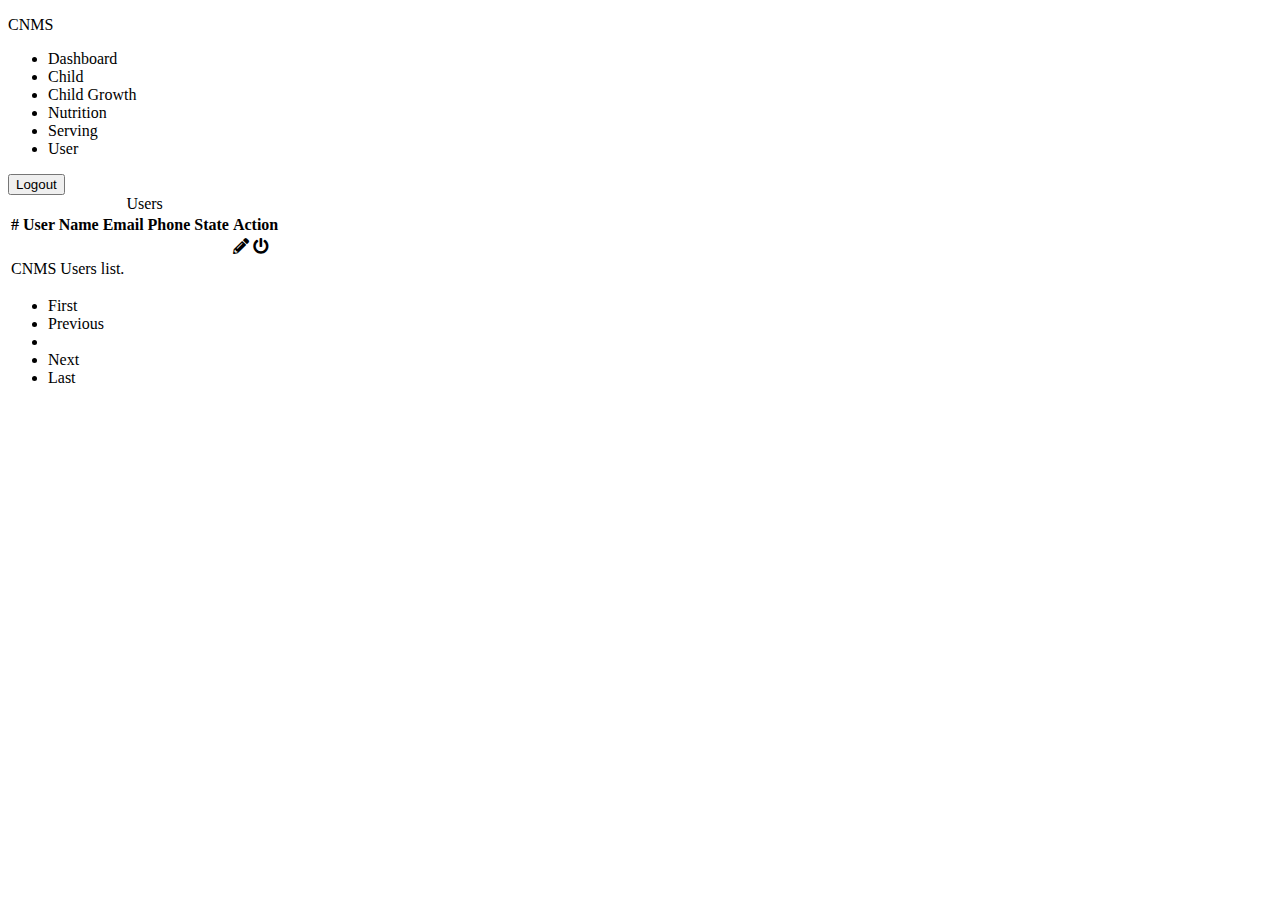
<file: cnms/src/main/resources/templates/Users.html>
<!DOCTYPE html>
<html lang="en" xmlns:th="http://www.thymeleaf.org" xmlns:sec="http://www.w3.org/1999/xhtml">
<head>
    <meta charset="UTF-8">
    <title>CNMS Users</title>
  <link rel="stylesheet" th:href="@{/css/tableStyle.css}" />
  <link rel="stylesheet" th:href="@{/css/dashboardStyle.css}">
  <link rel="stylesheet" href="https://cdnjs.cloudflare.com/ajax/libs/font-awesome/5.15.3/css/all.min.css">
</head>
<body>
<div id="viewport">
  <!-- Sidebar -->
  <div id="sidebar">
    <header>
      <div class="logo">
        <p>CNMS</p>
      </div>
    </header>
    <ul class="nav">
      <li>
        <a th:href="@{/dashboard}">
          Dashboard
        </a>
      </li>
      <li>
        <a th:href="@{/children}">
          Child
        </a>
      </li>
      <li>
        <a th:href="@{/childGrowth}">
          Child Growth
        </a>
      </li>
      <li>
        <a th:href="@{/nutritions}">
          Nutrition
        </a>
      </li>
      <li>
        <a th:href="@{/user/view_servings}">
          Serving
        </a>
      </li>
      <li sec:authorize="hasRole('ADMIN')">
        <a th:href="@{/users}">
          User
        </a>
      </li>
    </ul>
  </div>
  <!-- Content -->
  <div id="content">
    <nav class="navbar navbar-default">
      <div class="container-fluid">
        <p class="nav navbar-nav navbar-right">
          <span th:text="${username}"></span>
        </p>
        <form th:action="@{/logout}" method="post" class="logout">
          <input type="submit" value="Logout">
        </form>
      </div>
    </nav>
    <div class="container-fluid">
      <main>
        <table class="customer-table">
          <caption>Users</caption>
          <thead>
          <tr>
            <th>#</th>
            <th>User Name</th>
            <th>Email</th>
            <th>Phone</th>
            <th>State</th>
            <th>Action</th>
          </tr>
          </thead>
          <tfoot>
          <tr>
            <td colspan="12">
              CNMS Users list.
            </td>
          </tr>
          </tfoot>
          <tbody>
          <tr th:each="model : ${usersList}" >
            <td th:text="${model.id}"></td>
            <td th:text="${model.username}"></td>
            <td th:text="${model.email}"></td>
            <td th:text="${model.phoneNumber}"></td>
            <td th:text="${model.state}"></td>
            <td>
              <a th:href="@{/user/update_user/${model.id}}"><i class="fas fa-pencil-alt"></i></a>
              <a th:href="@{/admin/deactivate_user/${model.id}}"><i class="fas fa-power-off"></i></a>
            </td>
          </tr>
          </tbody>
        </table>
        <div class="pagination">
          <ul>
            <li th:class="${currentPage == 0 ? 'disabled' : ''}">
              <a th:href="@{/users(page=0)}">First</a>
            </li>
            <li th:class="${currentPage == 0 ? 'disabled' : ''}">
              <a th:href="@{/users(page=__${currentPage - 1}__)}">Previous</a>
            </li>
            <li th:each="pageNumber : ${#numbers.sequence(0, totalPages - 1)}"
                th:class="${pageNumber == currentPage ? 'active' : ''}">
              <a th:href="@{/users(page=${pageNumber})}" th:text="${pageNumber + 1}"></a>
            </li>
            <li th:class="${currentPage == totalPages - 1 ? 'disabled' : ''}">
              <a th:href="@{/users(page=__${currentPage + 1}__)}">Next</a>
            </li>
            <li th:class="${currentPage == totalPages - 1 ? 'disabled' : ''}">
              <a th:href="@{/users(page=${totalPages - 1})}">Last</a>
            </li>
          </ul>
        </div>
      </main>
    </div>
  </div>
</div>
</body>
</html>
</file>
